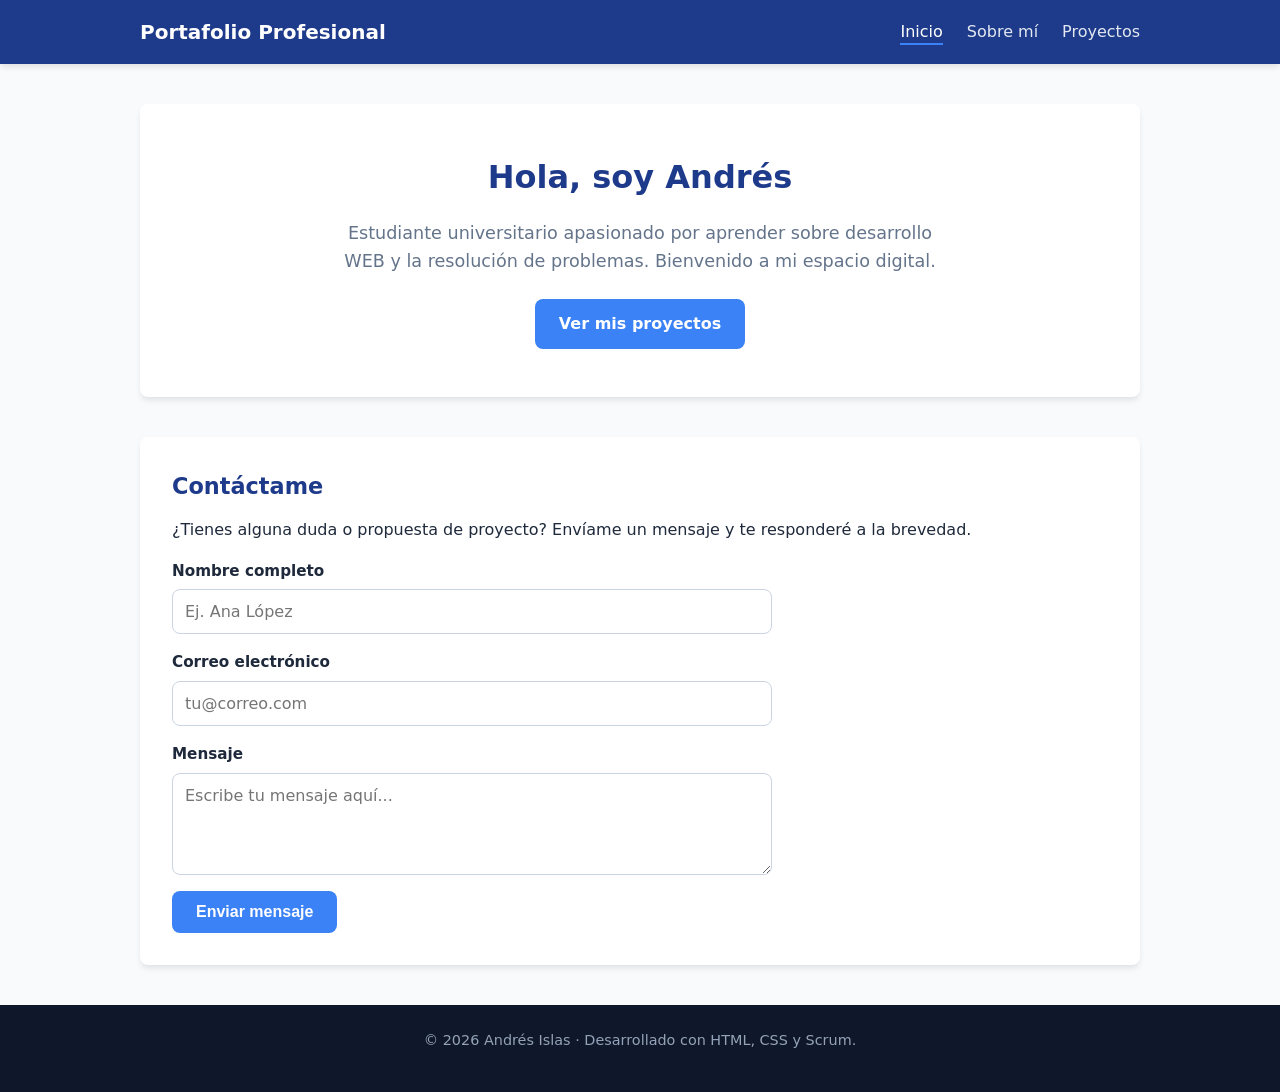
<file: index.html>
<!DOCTYPE html>
<html lang="es">
<head>
  <meta charset="UTF-8">
  <meta name="viewport" content="width=device-width, initial-scale=1.0">
  <title>Inicio | Portafolio Personal</title>
  <link rel="stylesheet" href="styles.css">
</head>
<body>
  <header>
    <nav>
      <a href="index.html" class="logo">Portafolio Profesional</a>
      <ul class="nav-links">
        <li><a href="index.html" class="activo">Inicio</a></li>
        <li><a href="sobre-mi.html">Sobre mí</a></li>
        <li><a href="proyectos.html">Proyectos</a></li>
      </ul>
    </nav>
  </header>

  <main>
    <section class="hero">
      <h1>Hola, soy Andrés </h1>
      <p>
        Estudiante universitario apasionado por aprender sobre desarrollo WEB y la resolución de problemas. Bienvenido a mi espacio digital.
      </p>
      <a href="proyectos.html" class="btn">Ver mis proyectos</a>
    </section>

    <section class="contacto-seccion" id="contacto">
      <h2>Contáctame</h2>
      <p>¿Tienes alguna duda o propuesta de proyecto? Envíame un mensaje y te responderé a la brevedad.</p>

      <!-- Reemplaza TU_ID_DE_FORMSPREE con el identificador de tu formulario de Formspree. -->
      <form action="https://formspree.io/f/xrpqolwj" method="POST" class="formulario-contacto">
        <div class="campo-grupo">
          <label for="nombre">Nombre completo</label>
          <input type="text" id="nombre" name="nombre" placeholder="Ej. Ana López" autocomplete="name" required>
        </div>

        <div class="campo-grupo">
          <label for="email">Correo electrónico</label>
          <input type="email" id="email" name="email" placeholder="tu@correo.com" autocomplete="email" required>
        </div>

        <div class="campo-grupo">
          <label for="mensaje">Mensaje</label>
          <textarea id="mensaje" name="mensaje" rows="4" placeholder="Escribe tu mensaje aquí..." required></textarea>
        </div>

        <button type="submit" class="btn btn-enviar">Enviar mensaje</button>
      </form>
    </section>
  </main>

  <footer>
    <p>&copy; 2026 Andrés Islas · Desarrollado con HTML, CSS y Scrum.</p>
  </footer>
</body>
</html>
</file>
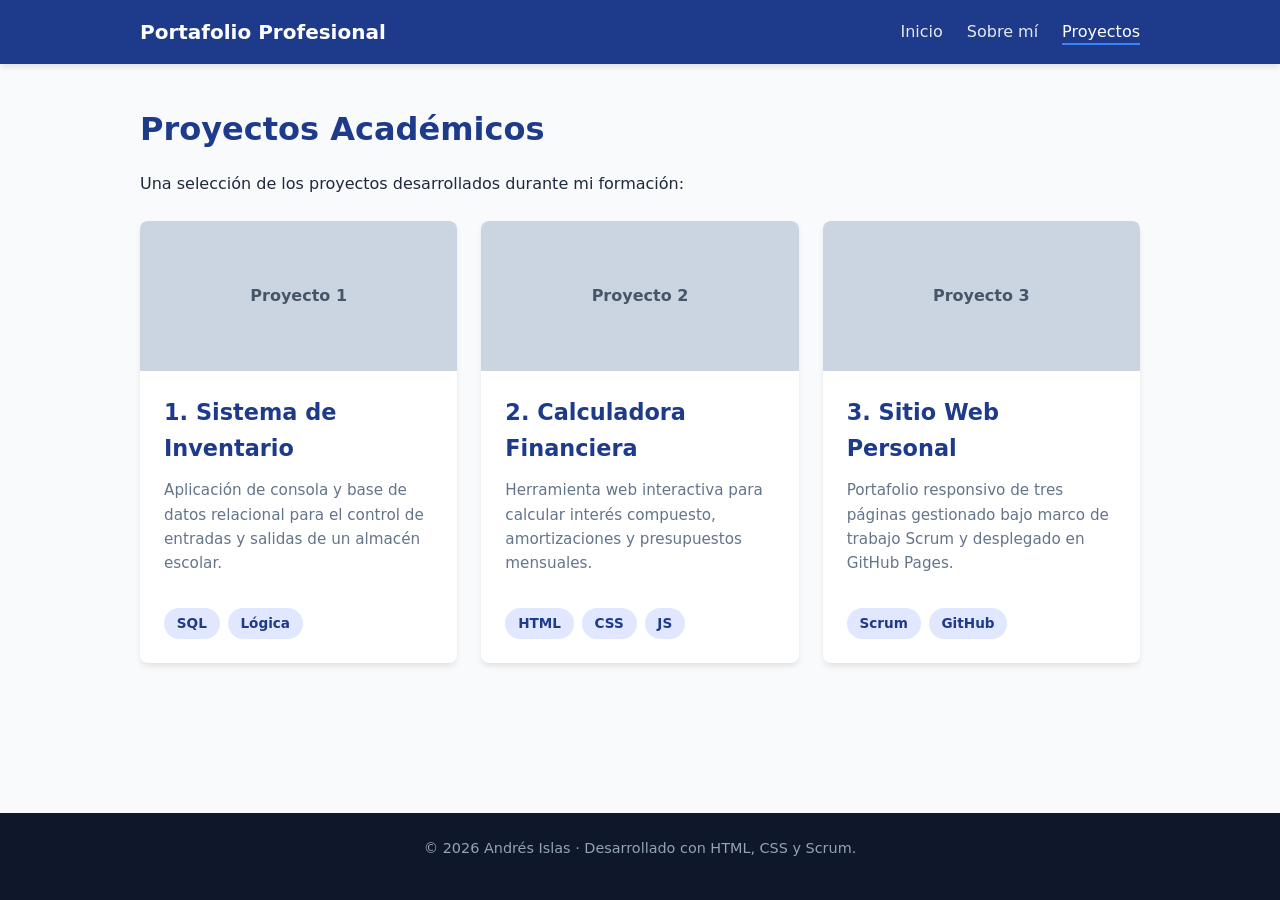
<file: proyectos.html>
<!DOCTYPE html>
<html lang="es">
<head>
  <meta charset="UTF-8">
  <meta name="viewport" content="width=device-width, initial-scale=1.0">
  <title>Proyectos | Portafolio Personal</title>
  <link rel="stylesheet" href="styles.css">
</head>
<body>
  <header>
    <nav>
      <a href="index.html" class="logo">Portafolio Profesional</a>
      <ul class="nav-links">
        <li><a href="index.html">Inicio</a></li>
        <li><a href="sobre-mi.html">Sobre mí</a></li>
        <li><a href="proyectos.html" class="activo">Proyectos</a></li>
      </ul>
    </nav>
  </header>

  <main>
    <h1>Proyectos Académicos</h1>
    <p>Una selección de los proyectos desarrollados durante mi formación:</p>

    <section class="proyectos-grid">
      <!-- Tarjeta 1 -->
      <article class="tarjeta">
        <div class="tarjeta-img">Proyecto 1</div>
        <div class="tarjeta-contenido">
          <div>
            <h2>1. Sistema de Inventario</h2>
            <p>Aplicación de consola y base de datos relacional para el control de entradas y salidas de un almacén escolar.</p>
          </div>
          <div class="habilidades">
            <span class="tag">SQL</span>
            <span class="tag">Lógica</span>
          </div>
        </div>
      </article>

      <!-- Tarjeta 2 -->
      <article class="tarjeta">
        <div class="tarjeta-img">Proyecto 2</div>
        <div class="tarjeta-contenido">
          <div>
            <h2>2. Calculadora Financiera</h2>
            <p>Herramienta web interactiva para calcular interés compuesto, amortizaciones y presupuestos mensuales.</p>
          </div>
          <div class="habilidades">
            <span class="tag">HTML</span>
            <span class="tag">CSS</span>
            <span class="tag">JS</span>
          </div>
        </div>
      </article>

      <!-- Tarjeta 3 -->
      <article class="tarjeta">
        <div class="tarjeta-img">Proyecto 3</div>
        <div class="tarjeta-contenido">
          <div>
            <h2>3. Sitio Web Personal</h2>
            <p>Portafolio responsivo de tres páginas gestionado bajo marco de trabajo Scrum y desplegado en GitHub Pages.</p>
          </div>
          <div class="habilidades">
            <span class="tag">Scrum</span>
            <span class="tag">GitHub</span>
          </div>
        </div>
      </article>
    </section>
  </main>

  <footer>
    <p>&copy; 2026 Andrés Islas · Desarrollado con HTML, CSS y Scrum.</p>
  </footer>
</body>
</html>
</file>
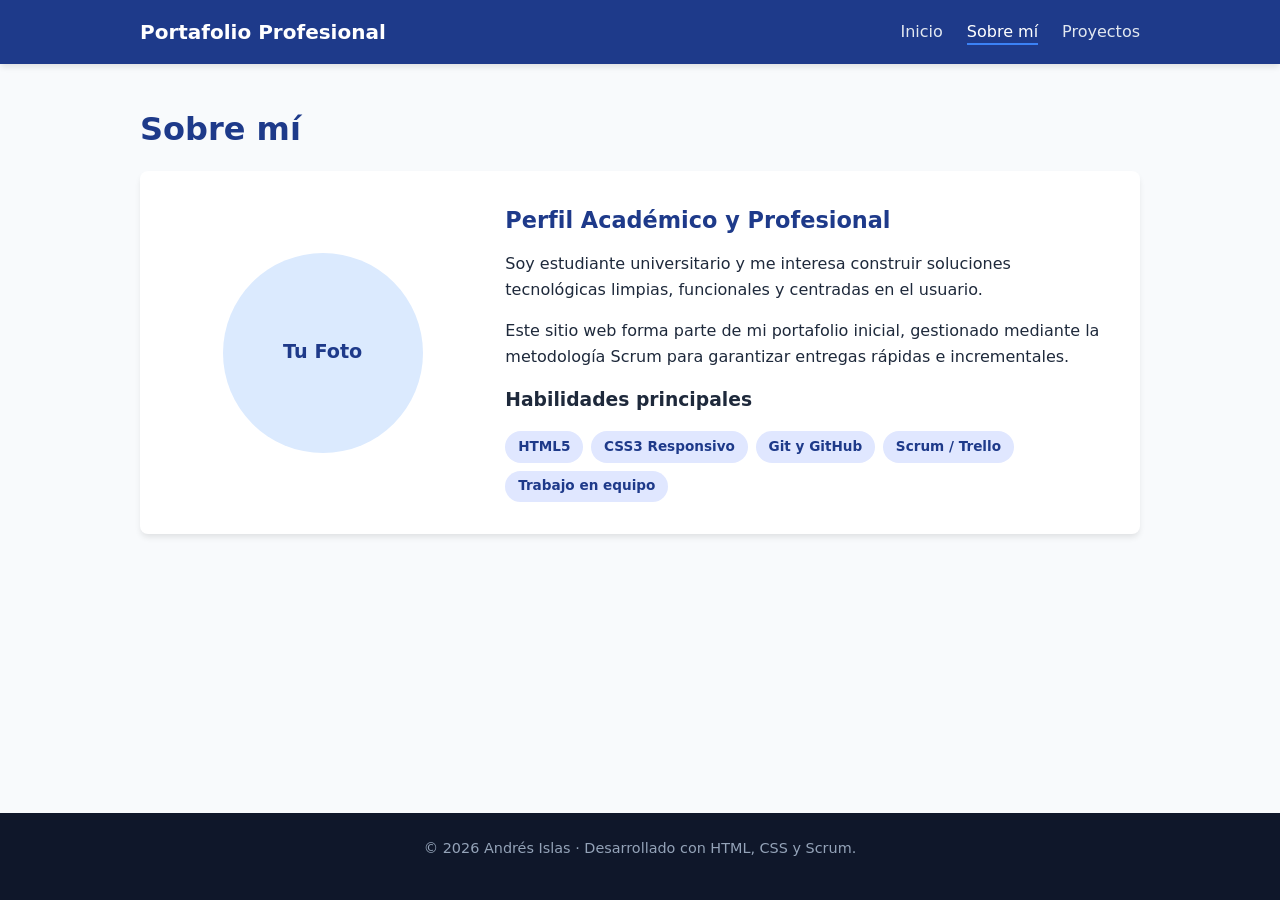
<file: sobre-mi.html>
<!DOCTYPE html>
<html lang="es">
<head>
  <meta charset="UTF-8">
  <meta name="viewport" content="width=device-width, initial-scale=1.0">
  <title>Sobre mí | Portafolio Personal</title>
  <link rel="stylesheet" href="styles.css">
</head>
<body>
  <header>
    <nav>
      <a href="index.html" class="logo">Portafolio Profesional</a>
      <ul class="nav-links">
        <li><a href="index.html">Inicio</a></li>
        <li><a href="sobre-mi.html" class="activo">Sobre mí</a></li>
        <li><a href="proyectos.html">Proyectos</a></li>
      </ul>
    </nav>
  </header>

  <main>
    <h1>Sobre mí</h1>
    <section class="perfil-grid">
      <div>
        <!-- Sustituye este elemento por una imagen cuando tengas tu fotografía. -->
        <div class="avatar-placeholder">Tu Foto</div>
      </div>
      <div>
        <h2>Perfil Académico y Profesional</h2>
        <p>
          Soy estudiante universitario y me interesa construir soluciones tecnológicas limpias, funcionales y centradas en el usuario.
        </p>
        <p>
          Este sitio web forma parte de mi portafolio inicial, gestionado mediante la metodología Scrum para garantizar entregas rápidas e incrementales.
        </p>
        <h3>Habilidades principales</h3>
        <div class="habilidades">
          <span class="tag">HTML5</span>
          <span class="tag">CSS3 Responsivo</span>
          <span class="tag">Git y GitHub</span>
          <span class="tag">Scrum / Trello</span>
          <span class="tag">Trabajo en equipo</span>
        </div>
      </div>
    </section>
  </main>

  <footer>
    <p>&copy; 2026 Andrés Islas · Desarrollado con HTML, CSS y Scrum.</p>
  </footer>
</body>
</html>
</file>
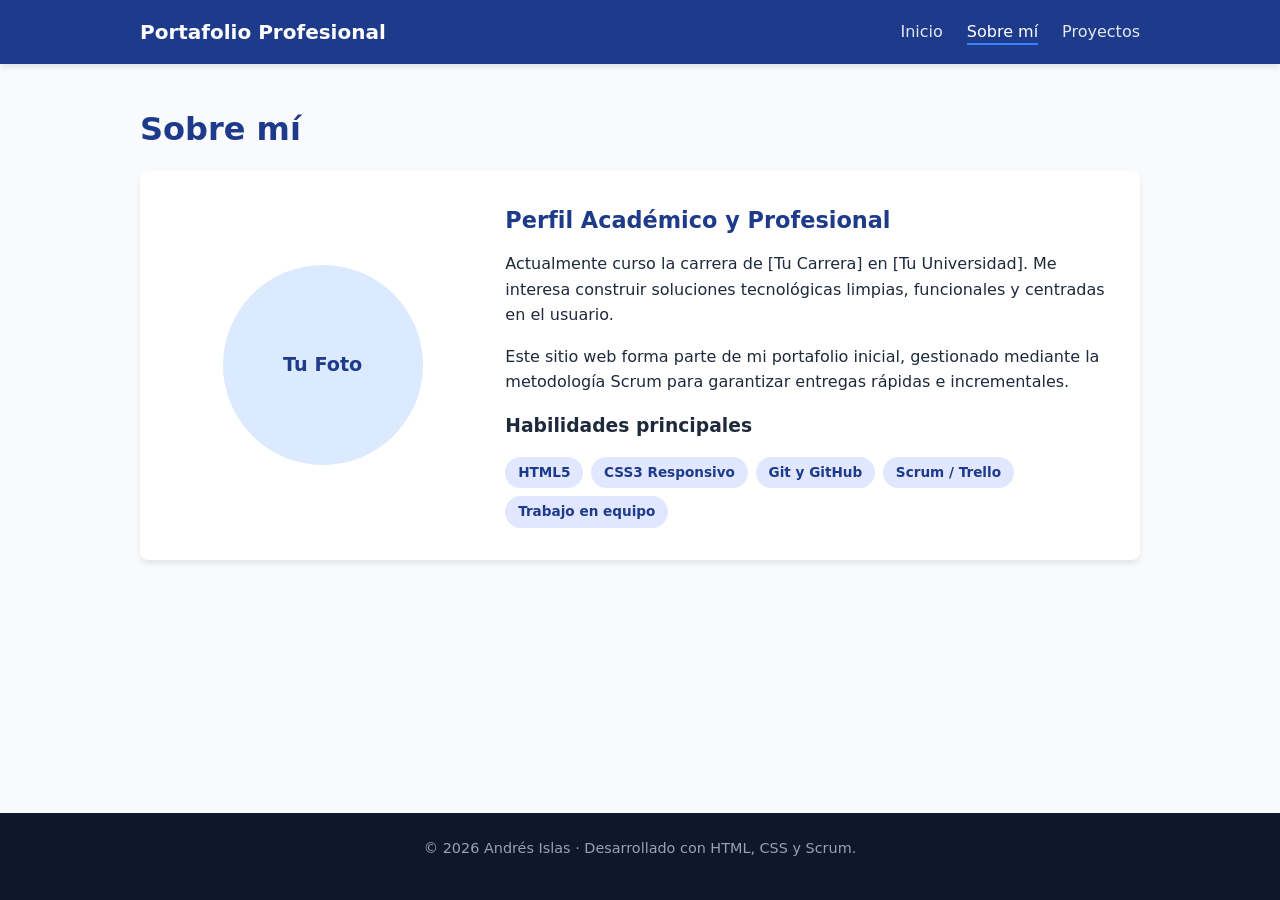
<file: sobre_mi.html>
<!DOCTYPE html>
<html lang="es">
<head>
  <meta charset="UTF-8">
  <meta name="viewport" content="width=device-width, initial-scale=1.0">
  <title>Sobre mí | Portafolio Personal</title>
  <link rel="stylesheet" href="styles.css">
</head>
<body>
  <header>
    <nav>
      <a href="index.html" class="logo">Portafolio Profesional</a>
      <ul class="nav-links">
        <li><a href="index.html">Inicio</a></li>
        <li><a href="sobre_mi.html" class="activo">Sobre mí</a></li>
        <li><a href="proyectos.html">Proyectos</a></li>
      </ul>
    </nav>
  </header>

  <main>
    <h1>Sobre mí</h1>
    <section class="perfil-grid">
      <div>
        <!-- Reemplaza este div por <img src="tu-foto.jpg" alt="Foto de perfil"> cuando tengas tu imagen -->
        <div class="avatar-placeholder">Tu Foto</div>
      </div>
      <div>
        <h2>Perfil Académico y Profesional</h2>
        <p>
          Actualmente curso la carrera de [Tu Carrera] en [Tu Universidad]. Me interesa construir soluciones tecnológicas limpias, funcionales y centradas en el usuario.
        </p>
        <p>
          Este sitio web forma parte de mi portafolio inicial, gestionado mediante la metodología Scrum para garantizar entregas rápidas e incrementales.
        </p>
        <h3>Habilidades principales</h3>
        <div class="habilidades">
          <span class="tag">HTML5</span>
          <span class="tag">CSS3 Responsivo</span>
          <span class="tag">Git y GitHub</span>
          <span class="tag">Scrum / Trello</span>
          <span class="tag">Trabajo en equipo</span>
        </div>
      </div>
    </section>
  </main>

  <footer>
    <p>&copy; 2026 Andrés Islas · Desarrollado con HTML, CSS y Scrum.</p>
  </footer>
</body>
</html>
</file>
<file: styles.css>
/* Variables de paleta de colores y tipografía (Tarea 3) */
:root {
  --color-primario: #1e3a8a;      /* Azul marino profesional */
  --color-secundario: #3b82f6;    /* Azul acento */
  --color-fondo: #f8fafc;         /* Gris muy claro */
  --color-tarjeta: #ffffff;
  --color-texto: #1e293b;
  --color-texto-suave: #64748b;
  --borde-radio: 8px;
  --sombra: 0 4px 6px -1px rgba(0, 0, 0, 0.1);
}

* {
  box-sizing: border-box;
  margin: 0;
  padding: 0;
}

body {
  font-family: system-ui, -apple-system, 'Segoe UI', Roboto, sans-serif;
  background-color: var(--color-fondo);
  color: var(--color-texto);
  line-height: 1.6;
  display: flex;
  flex-direction: column;
  min-height: 100vh;
}

/* Navegación */
header {
  background-color: var(--color-primario);
  color: white;
  padding: 1rem 5%;
  box-shadow: var(--sombra);
}

nav {
  max-width: 1000px;
  margin: 0 auto;
  display: flex;
  justify-content: space-between;
  align-items: center;
  flex-wrap: wrap;
  gap: 1rem;
}

.logo {
  font-size: 1.25rem;
  font-weight: 700;
  color: white;
  text-decoration: none;
}

.nav-links {
  list-style: none;
  display: flex;
  gap: 1.5rem;
}

.nav-links a {
  color: #e2e8f0;
  text-decoration: none;
  font-weight: 500;
  transition: color 0.2s;
}

.nav-links a:hover,
.nav-links a.activo {
  color: #ffffff;
  border-bottom: 2px solid var(--color-secundario);
  padding-bottom: 2px;
}

/* Contenedor principal */
main {
  flex: 1;
  max-width: 1000px;
  width: 90%;
  margin: 2.5rem auto;
}

h1 {
  font-size: 2rem;
  color: var(--color-primario);
  margin-bottom: 1rem;
}

h2 {
  font-size: 1.4rem;
  color: var(--color-primario);
  margin-bottom: 0.75rem;
}

p {
  margin-bottom: 1rem;
}

/* Sección Hero (Inicio) */
.hero {
  background: var(--color-tarjeta);
  padding: 3rem 2rem;
  border-radius: var(--borde-radio);
  box-shadow: var(--sombra);
  text-align: center;
}

.hero p {
  max-width: 600px;
  margin: 0 auto 1.5rem auto;
  color: var(--color-texto-suave);
  font-size: 1.1rem;
}

.btn {
  display: inline-block;
  background-color: var(--color-secundario);
  color: white;
  padding: 0.75rem 1.5rem;
  border-radius: var(--borde-radio);
  text-decoration: none;
  font-weight: 600;
  transition: background-color 0.2s;
}

.btn:hover {
  background-color: var(--color-primario);
}

/* Página Sobre mí */
.perfil-grid {
  display: grid;
  grid-template-columns: 1fr 2fr;
  gap: 2rem;
  background: var(--color-tarjeta);
  padding: 2rem;
  border-radius: var(--borde-radio);
  box-shadow: var(--sombra);
  align-items: center;
}

.avatar-placeholder {
  background-color: #dbeafe;
  color: var(--color-primario);
  aspect-ratio: 1 / 1;
  border-radius: 50%;
  display: flex;
  align-items: center;
  justify-content: center;
  font-weight: bold;
  font-size: 1.2rem;
  max-width: 200px;
  margin: 0 auto;
}

.habilidades {
  display: flex;
  flex-wrap: wrap;
  gap: 0.5rem;
  margin-top: 1rem;
}

.tag {
  background-color: #e0e7ff;
  color: var(--color-primario);
  padding: 0.3rem 0.8rem;
  border-radius: 20px;
  font-size: 0.85rem;
  font-weight: 600;
}

/* Página Proyectos (3 tarjetas) */
.proyectos-grid {
  display: grid;
  grid-template-columns: repeat(3, 1fr);
  gap: 1.5rem;
  margin-top: 1.5rem;
}

.tarjeta {
  background: var(--color-tarjeta);
  border-radius: var(--borde-radio);
  box-shadow: var(--sombra);
  overflow: hidden;
  display: flex;
  flex-direction: column;
}

.tarjeta-img {
  background-color: #cbd5e1;
  height: 150px;
  display: flex;
  align-items: center;
  justify-content: center;
  color: #475569;
  font-weight: 600;
}

.tarjeta-contenido {
  padding: 1.5rem;
  flex: 1;
  display: flex;
  flex-direction: column;
  justify-content: space-between;
}

.tarjeta-contenido p {
  font-size: 0.95rem;
  color: var(--color-texto-suave);
}

/* Pie de página */
footer {
  background-color: #0f172a;
  color: #94a3b8;
  text-align: center;
  padding: 1.5rem;
  margin-top: auto;
  font-size: 0.9rem;
}

/* Responsividad (Celulares y tablets - Tarea 7) */
@media (max-width: 768px) {
  .perfil-grid {
    grid-template-columns: 1fr;
    text-align: center;
  }

  .habilidades {
    justify-content: center;
  }

  .proyectos-grid {
    grid-template-columns: 1fr;
  }

  nav {
    flex-direction: column;
  }
}
/* Formulario de contacto (Tarea 8 - Sprint 2) */
.contacto-seccion {
  background: var(--color-tarjeta);
  padding: 2rem;
  border-radius: var(--borde-radio);
  box-shadow: var(--sombra);
  margin-top: 2.5rem;
}

.formulario-contacto {
  display: flex;
  flex-direction: column;
  gap: 1rem;
  max-width: 600px;
  margin-top: 1rem;
}

.campo-grupo {
  display: flex;
  flex-direction: column;
  gap: 0.4rem;
}

.campo-grupo label {
  font-weight: 600;
  font-size: 0.95rem;
  color: var(--color-texto);
}

.campo-grupo input,
.campo-grupo textarea {
  padding: 0.75rem;
  border: 1px solid #cbd5e1;
  border-radius: var(--borde-radio);
  font-family: inherit;
  font-size: 1rem;
  transition: border-color 0.2s;
}

.campo-grupo input:focus,
.campo-grupo textarea:focus {
  outline: none;
  border-color: var(--color-secundario);
}

.btn-enviar {
  border: none;
  cursor: pointer;
  align-self: flex-start;
  font-size: 1rem;
}

.nav-links a:focus-visible,
.logo:focus-visible,
.btn:focus-visible,
.campo-grupo input:focus-visible,
.campo-grupo textarea:focus-visible {
  outline: 3px solid #93c5fd;
  outline-offset: 3px;
}
</file>
